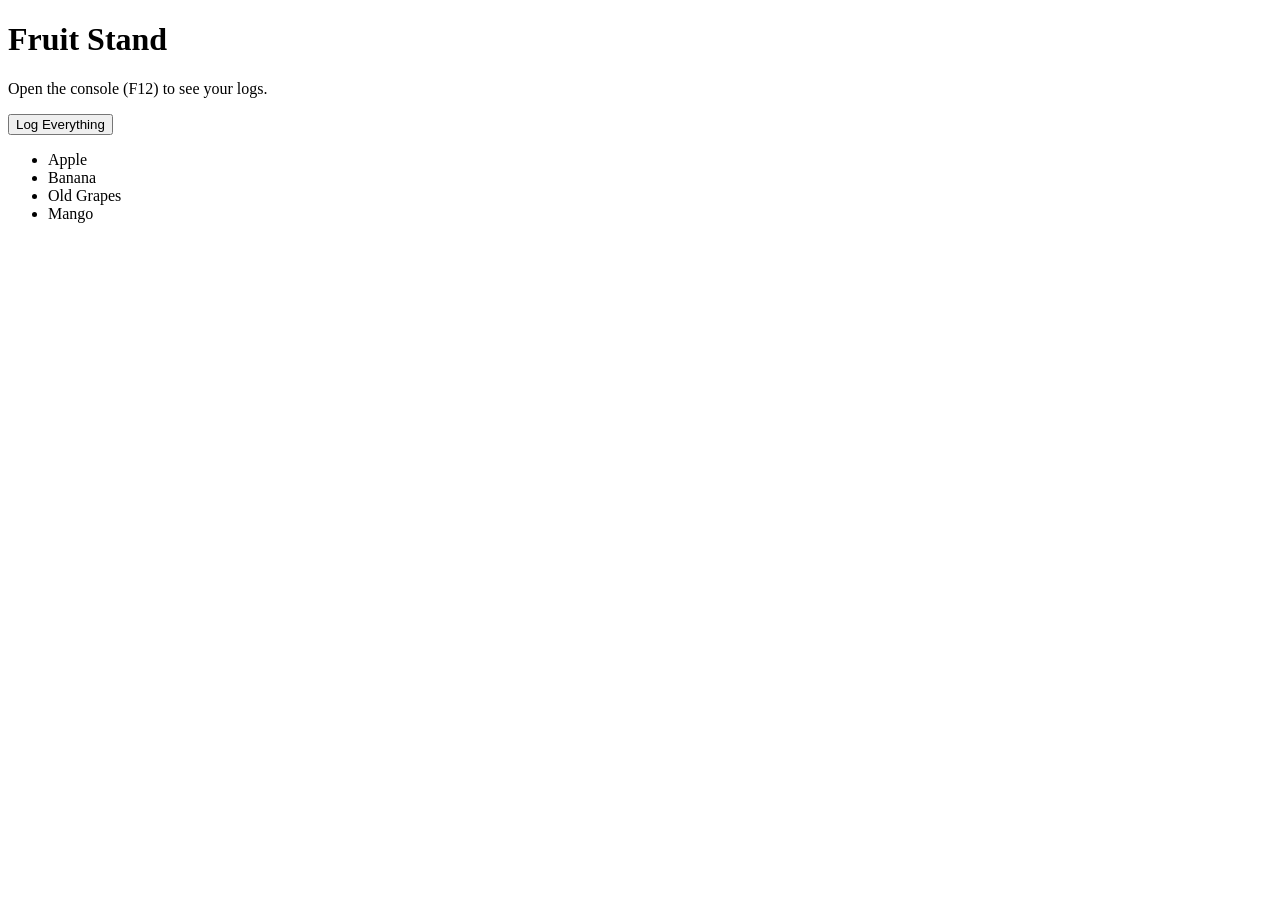
<file: jsd13-dom-ex/01-selectors/index.html>
<!DOCTYPE html>
<html lang="en">
<head>
  <meta charset="UTF-8">
  <title>DOM Selectors Warm-up</title>
</head>
<body>
  <h1 id="title">Fruit Stand</h1>
  <p class="intro">Open the console (F12) to see your logs.</p>

  <button id="log-btn">Log Everything</button>

  <ul id="fruit-list">
    <li class="fruit">Apple</li>
    <li class="fruit">Banana</li>
    <li class="fruit" data-fresh="false">Old Grapes</li>
    <li class="fruit">Mango</li>
  </ul>

  <script src="script.js"></script>
</body>
</html>
</file>
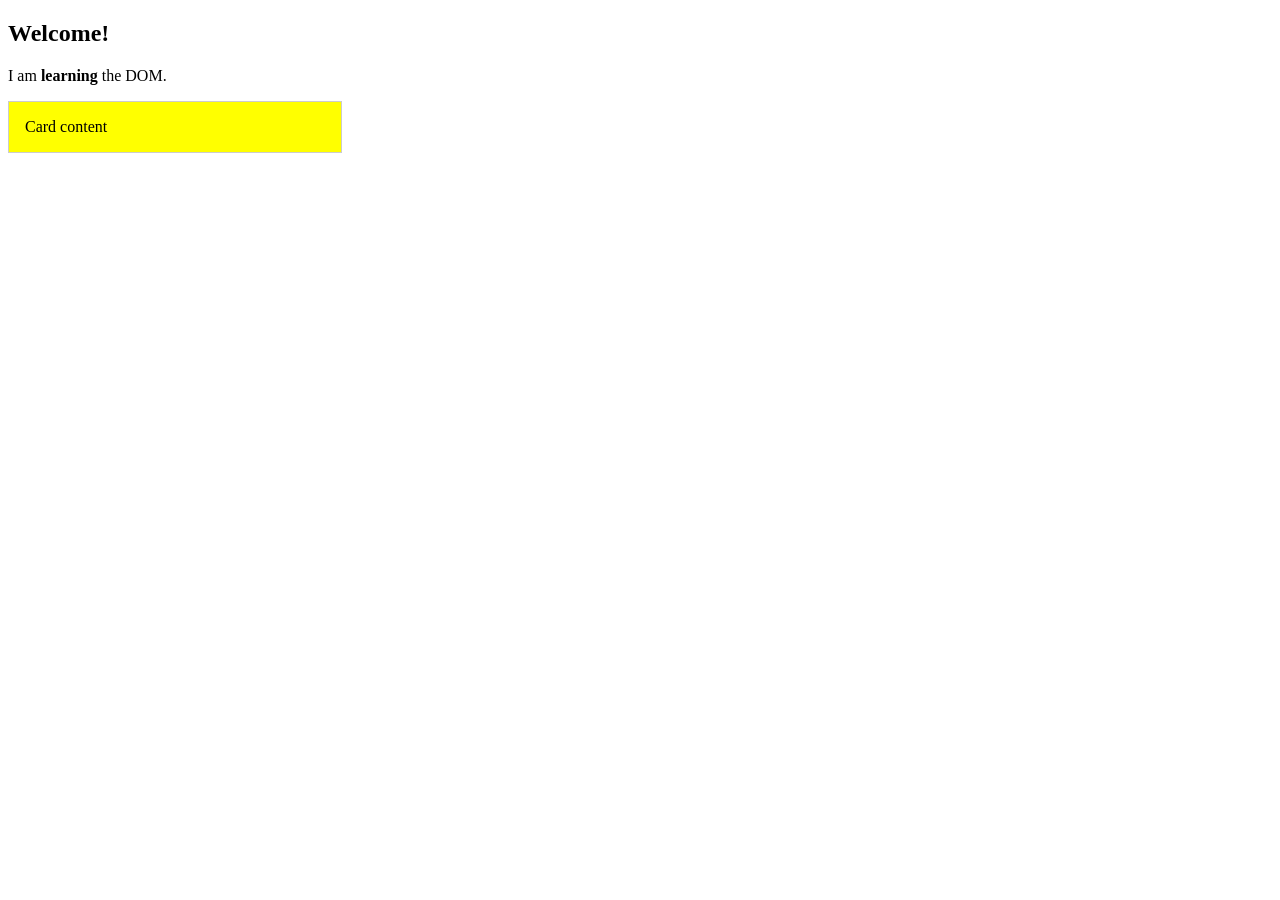
<file: jsd13-dom-ex/02-content-and-classes/index.html>
<!DOCTYPE html>
<html lang="en">
<head>
  <meta charset="UTF-8">
  <title>Content, Attributes & Classes</title>
  <style>
    .card { border: 1px solid #ccc; padding: 1rem; max-width: 300px; }
    .highlight { background: yellow; }
  </style>
</head>
<body>
  <h2 id="heading">Old Heading</h2>
  <p id="bio">I am learning the DOM.</p>

  <div id="card" class="card" data-visits="0">Card content</div>

  <script src="script.js"></script>
</body>
</html>
</file>
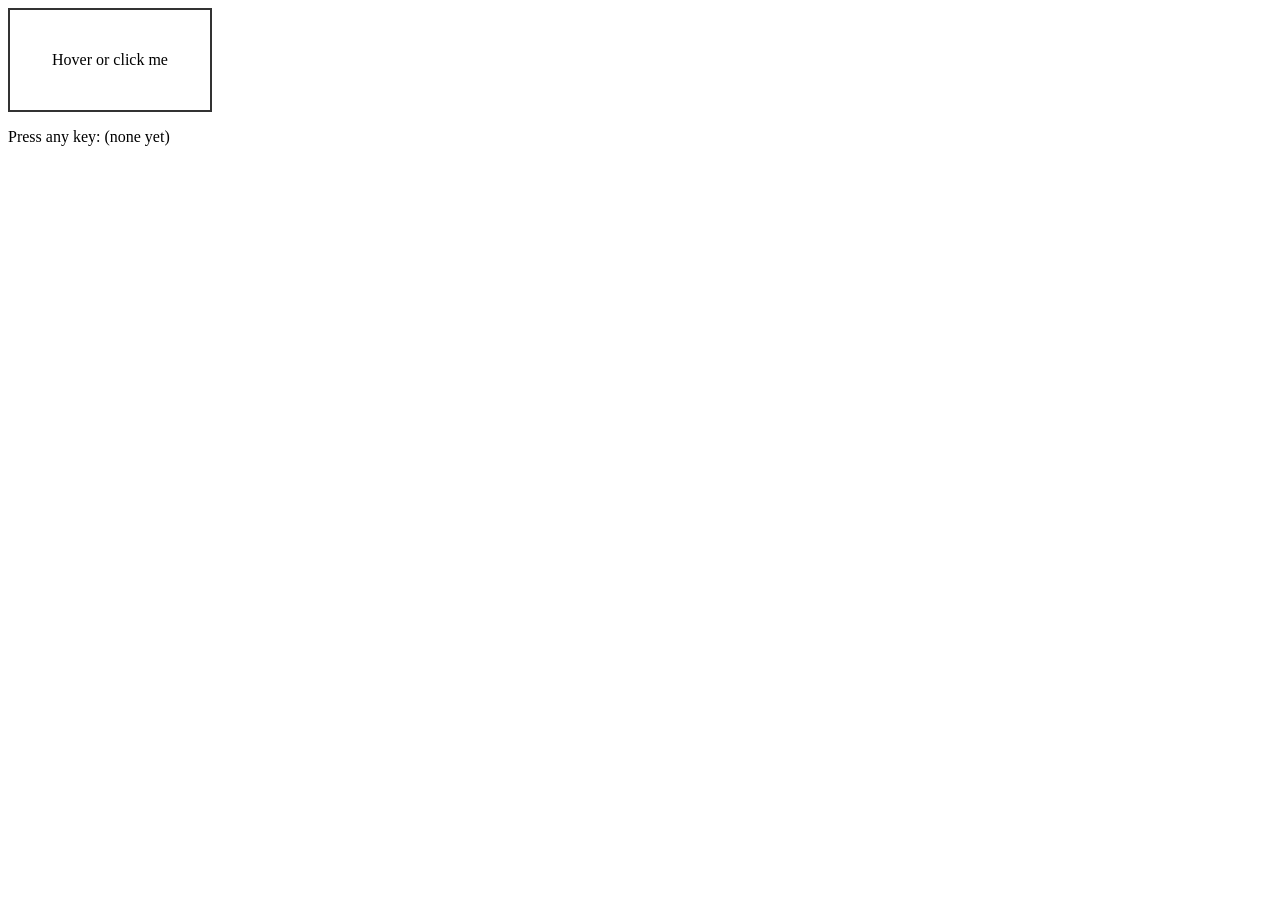
<file: jsd13-dom-ex/03-events-basics/index.html>
<!DOCTYPE html>
<html lang="en">
<head>
  <meta charset="UTF-8">
  <title>Events Basics</title>
  <style>
    .box {
      width: 200px;
      height: 100px;
      display: flex;
      align-items: center;
      justify-content: center;
      border: 2px solid #333;
      cursor: pointer;
    }
    .box.hover { background: #cde; }
  </style>
</head>
<body>
  <div id="box" class="box">Hover or click me</div>
  <p id="log"></p>
  <p>Press any key: <span id="key-display">(none yet)</span></p>

  <script src="script.js"></script>
</body>
</html>
</file>
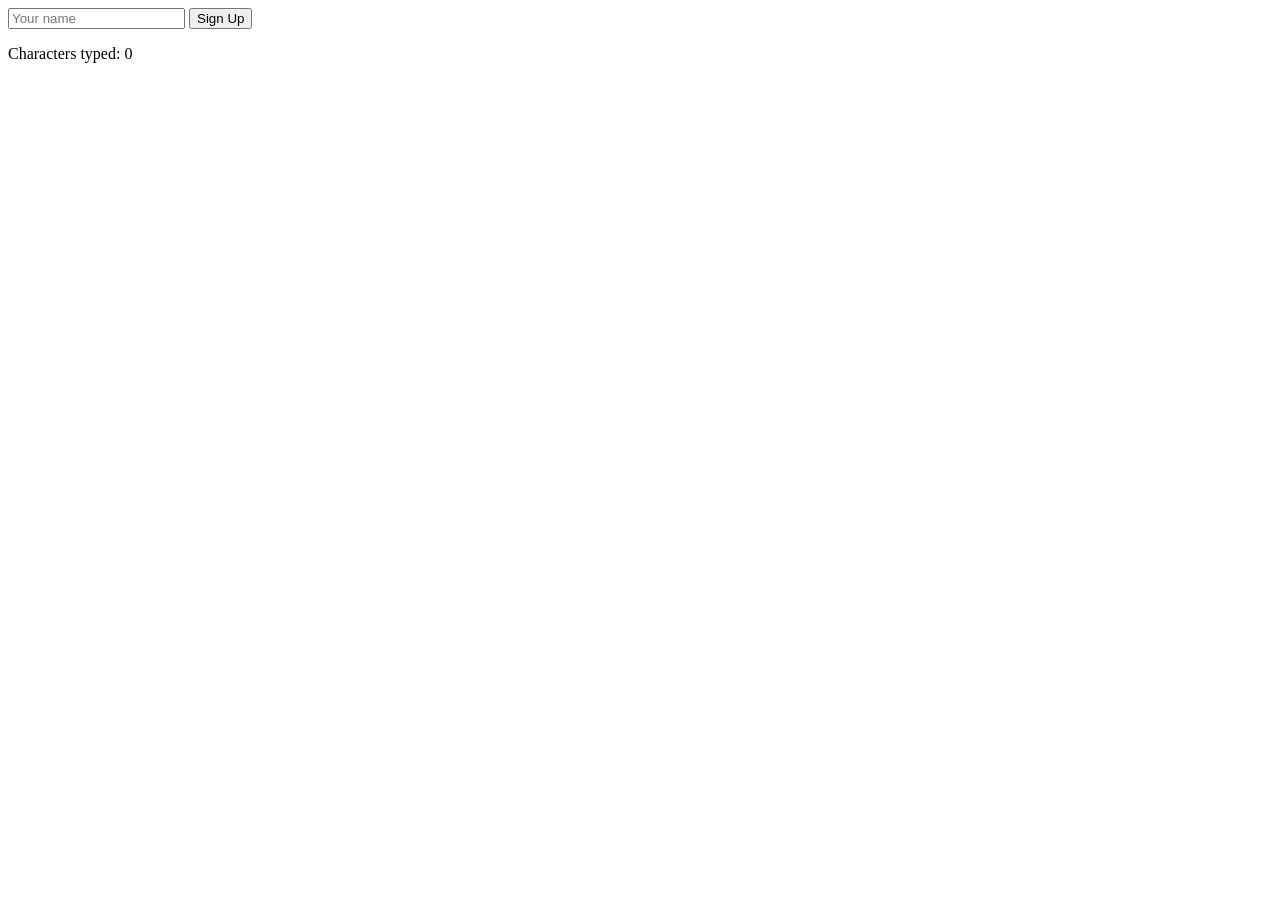
<file: jsd13-dom-ex/04-form-events/index.html>
<!DOCTYPE html>
<html lang="en">
<head>
  <meta charset="UTF-8">
  <title>Form Events</title>
</head>
<body>
  <form id="signup-form">
    <input type="text" id="name-input" placeholder="Your name" autocomplete="off">
    <button type="submit">Sign Up</button>
  </form>

  <p>Characters typed: <span id="char-count">0</span></p>
  <p id="feedback"></p>

  <script src="script.js"></script>
</body>
</html>
</file>
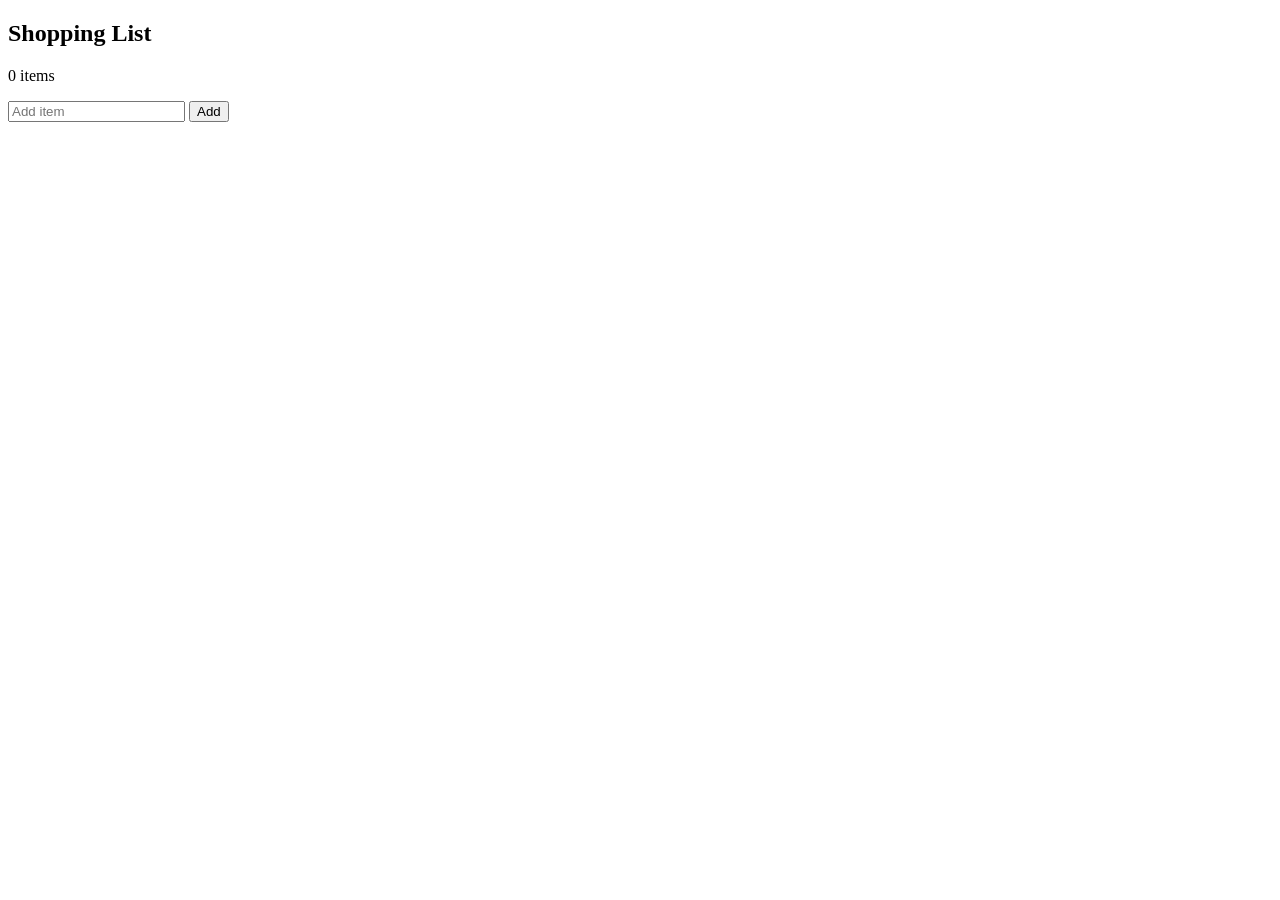
<file: jsd13-dom-ex/05-create-and-remove/index.html>
<!DOCTYPE html>
<html lang="en">
<head>
  <meta charset="UTF-8">
  <title>Creating & Removing Elements</title>
</head>
<body>
  <h2>Shopping List</h2>
  <p><span id="item-count">0</span> items</p>

  <input type="text" id="item-input" placeholder="Add item" autocomplete="off">
  <button id="add-item-btn">Add</button>

  <ul id="items"></ul>

  <script src="script.js"></script>
</body>
</html>
</file>
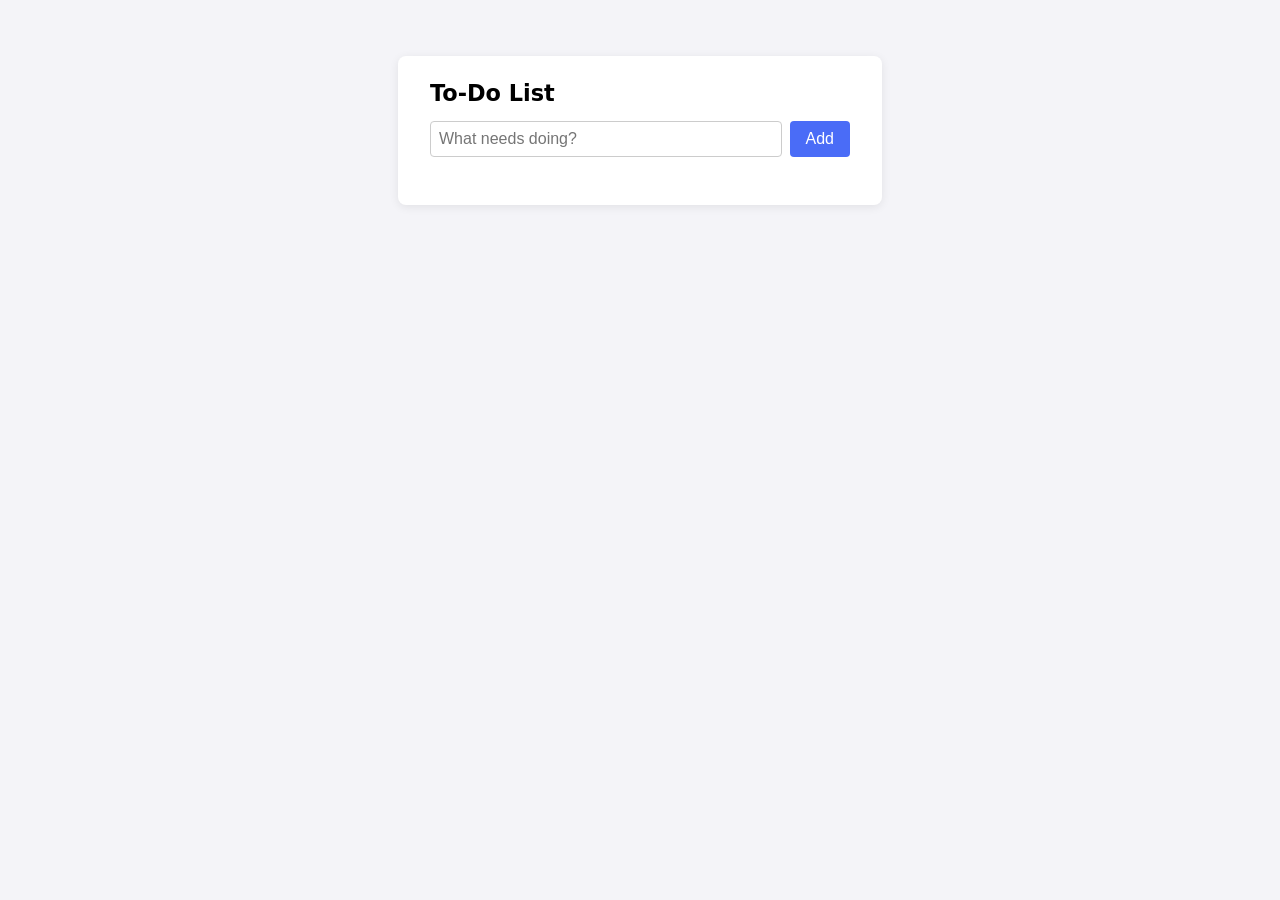
<file: jsd13-dom-ex/06-todo-list/index.html>
<!DOCTYPE html>
<html lang="en">
<head>
  <meta charset="UTF-8">
  <title>To-Do List — DOM Exercise</title>
  <link rel="stylesheet" href="style.css">
</head>
<body>
  <main class="app">
    <h1>To-Do List</h1>
    <form id="todo-form">
      <input type="text" id="todo-input" placeholder="What needs doing?" autocomplete="off">
      <button type="submit" id="add-btn">Add</button>
    </form>
    <ul id="todo-list"></ul>
  </main>

  <script src="script.js"></script>
</body>
</html>
</file>
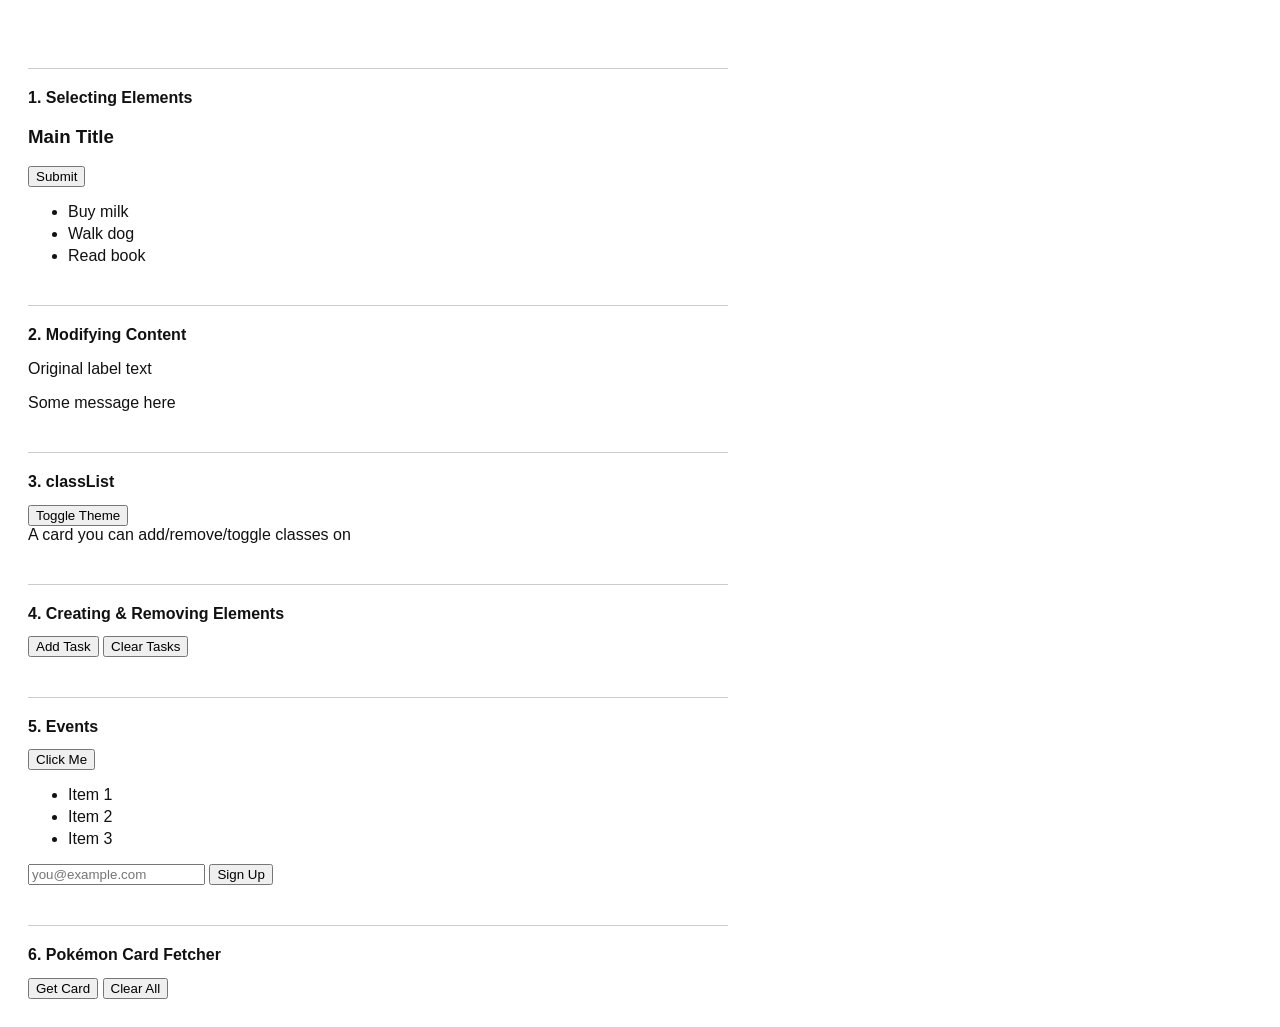
<file: dom-jsd13/dom-playground.html>
<!doctype html>
<html lang="en">
  <head>
    <meta charset="UTF-8" />
    <title>DOM Playground</title>
    <style>
      body {
        font-family: sans-serif;
        padding: 20px;
        max-width: 700px;
        background: #fff;
        color: #111;
      }
      h1 {
        font-size: 22px;
      }
      h2 {
        font-size: 16px;
        margin-top: 40px;
        border-top: 1px solid #ccc;
        padding-top: 20px;
      }
      li {
        margin: 4px 0;
      }

      .hidden {
        display: none;
      }
      .active {
        outline: 2px solid red;
      }
      .task-item {
        list-style: none;
        padding: 4px 8px;
        background: #eee;
      }
      .done {
        text-decoration: line-through;
        opacity: 0.6;
      }

      .error {
        color: red;
        font-size: 13px;
      }

      body.dark-mode {
        background: #1a1a1a;
        color: #fff;
      }
    </style>
  </head>
  <body>
    <!-- 1. Selecting Elements: getElementById / querySelector / querySelectorAll -->
    <h2>1. Selecting Elements</h2>
    <h3 id="main-title">Main Title</h3>
    <button class="submit-btn">Submit</button>
    <ul>
      <li class="task">Buy milk</li>
      <li class="task">Walk dog</li>
      <li class="task">Read book</li>
    </ul>

    <!-- 2. Modifying Content: innerText / textContent / innerHTML -->
    <h2>2. Modifying Content</h2>
    <p class="label">Original label text</p>
    <p id="msg">Some message here</p>
    <div id="card"></div>

    <!-- 3. classList / Dark Mode toggle -->
    <h2>3. classList</h2>
    <button id="themeBtn">Toggle Theme</button>
    <div class="card">A card you can add/remove/toggle classes on</div>

    <!-- 4. createElement / append / remove -->
    <h2>4. Creating &amp; Removing Elements</h2>
    <button id="addTaskBtn">Add Task</button>
    <button id="resetTasksBtn">Clear Tasks</button>
    <ul id="tasks"></ul>

    <!-- 5. Events: click, delegation, preventDefault -->
    <h2>5. Events</h2>
    <button id="click-me">Click Me</button>

    <ul id="list">
      <li>Item 1</li>
      <li>Item 2</li>
      <li>Item 3</li>
    </ul>

    <form id="signupForm">
      <input id="email" type="email" placeholder="you@example.com" required />
      <span class="error"></span>
      <button type="submit">Sign Up</button>
    </form>

    <!-- 6. Final project: Pokémon Card Fetcher -->
    <h2>6. Pok&eacute;mon Card Fetcher</h2>
    <button id="fetchBtn">Get Card</button>
    <button id="resetBtn">Clear All</button>
    <div id="gallery"></div>

    <script src="script.js"></script>
  </body>
</html>
</file>
<file: jsd13-dom-ex/06-todo-list/style.css>
body {
  font-family: system-ui, sans-serif;
  background: #f4f4f8;
  display: flex;
  justify-content: center;
  padding: 3rem 1rem;
}

.app {
  background: #fff;
  border-radius: 8px;
  box-shadow: 0 2px 10px rgba(0, 0, 0, 0.08);
  padding: 1.5rem 2rem 2rem;
  width: 100%;
  max-width: 420px;
}

h1 {
  margin-top: 0;
  font-size: 1.4rem;
}

#todo-form {
  display: flex;
  gap: 0.5rem;
  margin-bottom: 1rem;
}

#todo-input {
  flex: 1;
  padding: 0.5rem;
  font-size: 1rem;
  border: 1px solid #ccc;
  border-radius: 4px;
}

#add-btn {
  padding: 0.5rem 1rem;
  font-size: 1rem;
  border: none;
  border-radius: 4px;
  background: #4a6cf7;
  color: #fff;
  cursor: pointer;
}

#add-btn:hover {
  background: #3a56d4;
}

#todo-list {
  list-style: none;
  padding: 0;
  margin: 0;
}

#todo-list li {
  display: flex;
  align-items: center;
  justify-content: space-between;
  padding: 0.5rem 0;
  border-bottom: 1px solid #eee;
}

#todo-list li .todo-text {
  cursor: pointer;
  flex: 1;
}

#todo-list li.completed .todo-text {
  text-decoration: line-through;
  color: #999;
}

.delete-btn {
  background: none;
  border: none;
  color: #d33;
  font-size: 1.1rem;
  cursor: pointer;
  line-height: 1;
  padding: 0 0.25rem;
}
</file>
